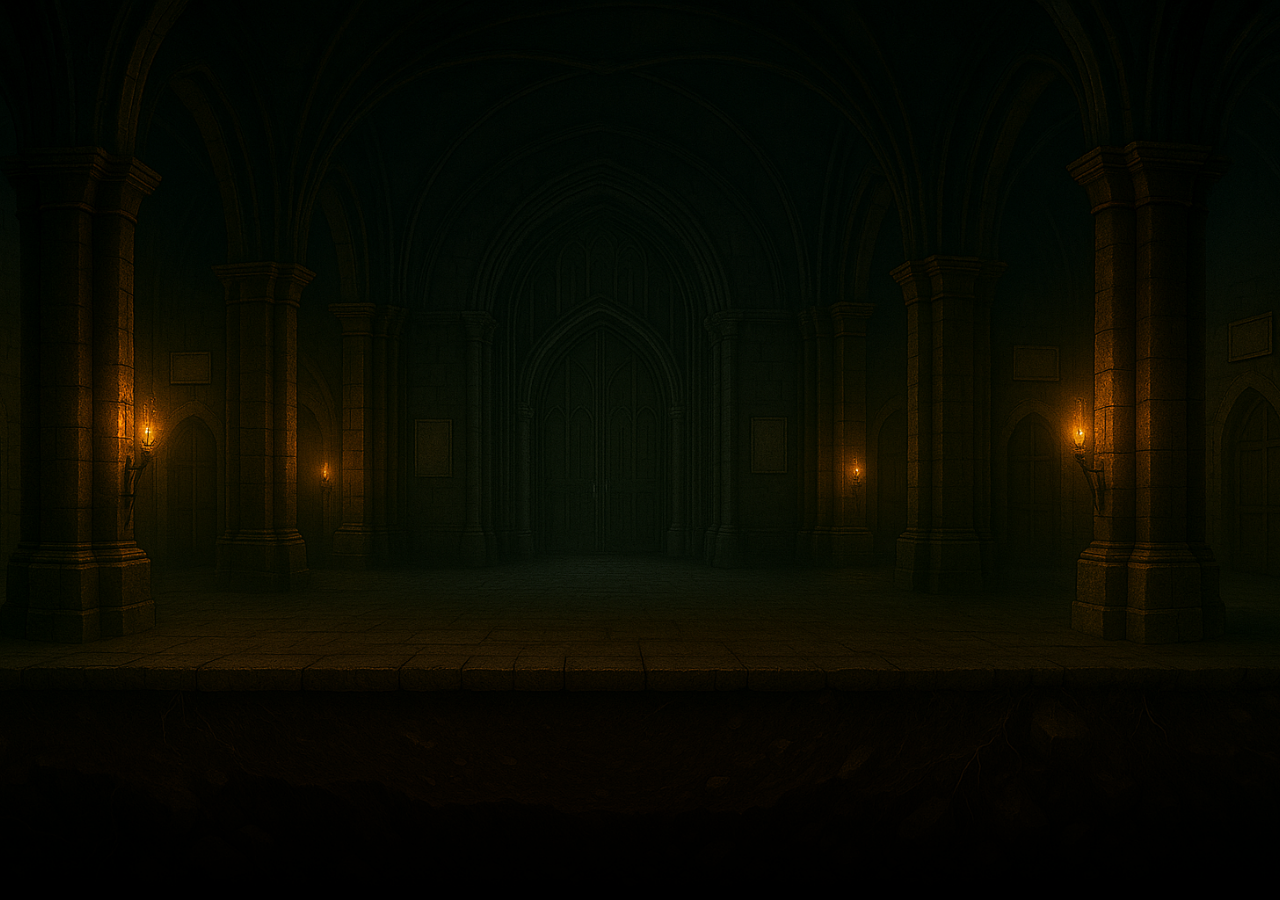
<file: index.html>
<!DOCTYPE html>
<html>
<head>
    <meta charset="UTF-8">
    <title>Image plein écran</title>
    <style>
        body {
            margin: 0;
            padding: 0;
            background: black;
            overflow: hidden;
        }
        img {
            width: 100%;
            height: 100vh;
            object-fit: cover;
            display: block;
        }
    </style>
</head>
<body>
    <img src="castle.png" alt="Château sombre">
</body>
</html>
</file>
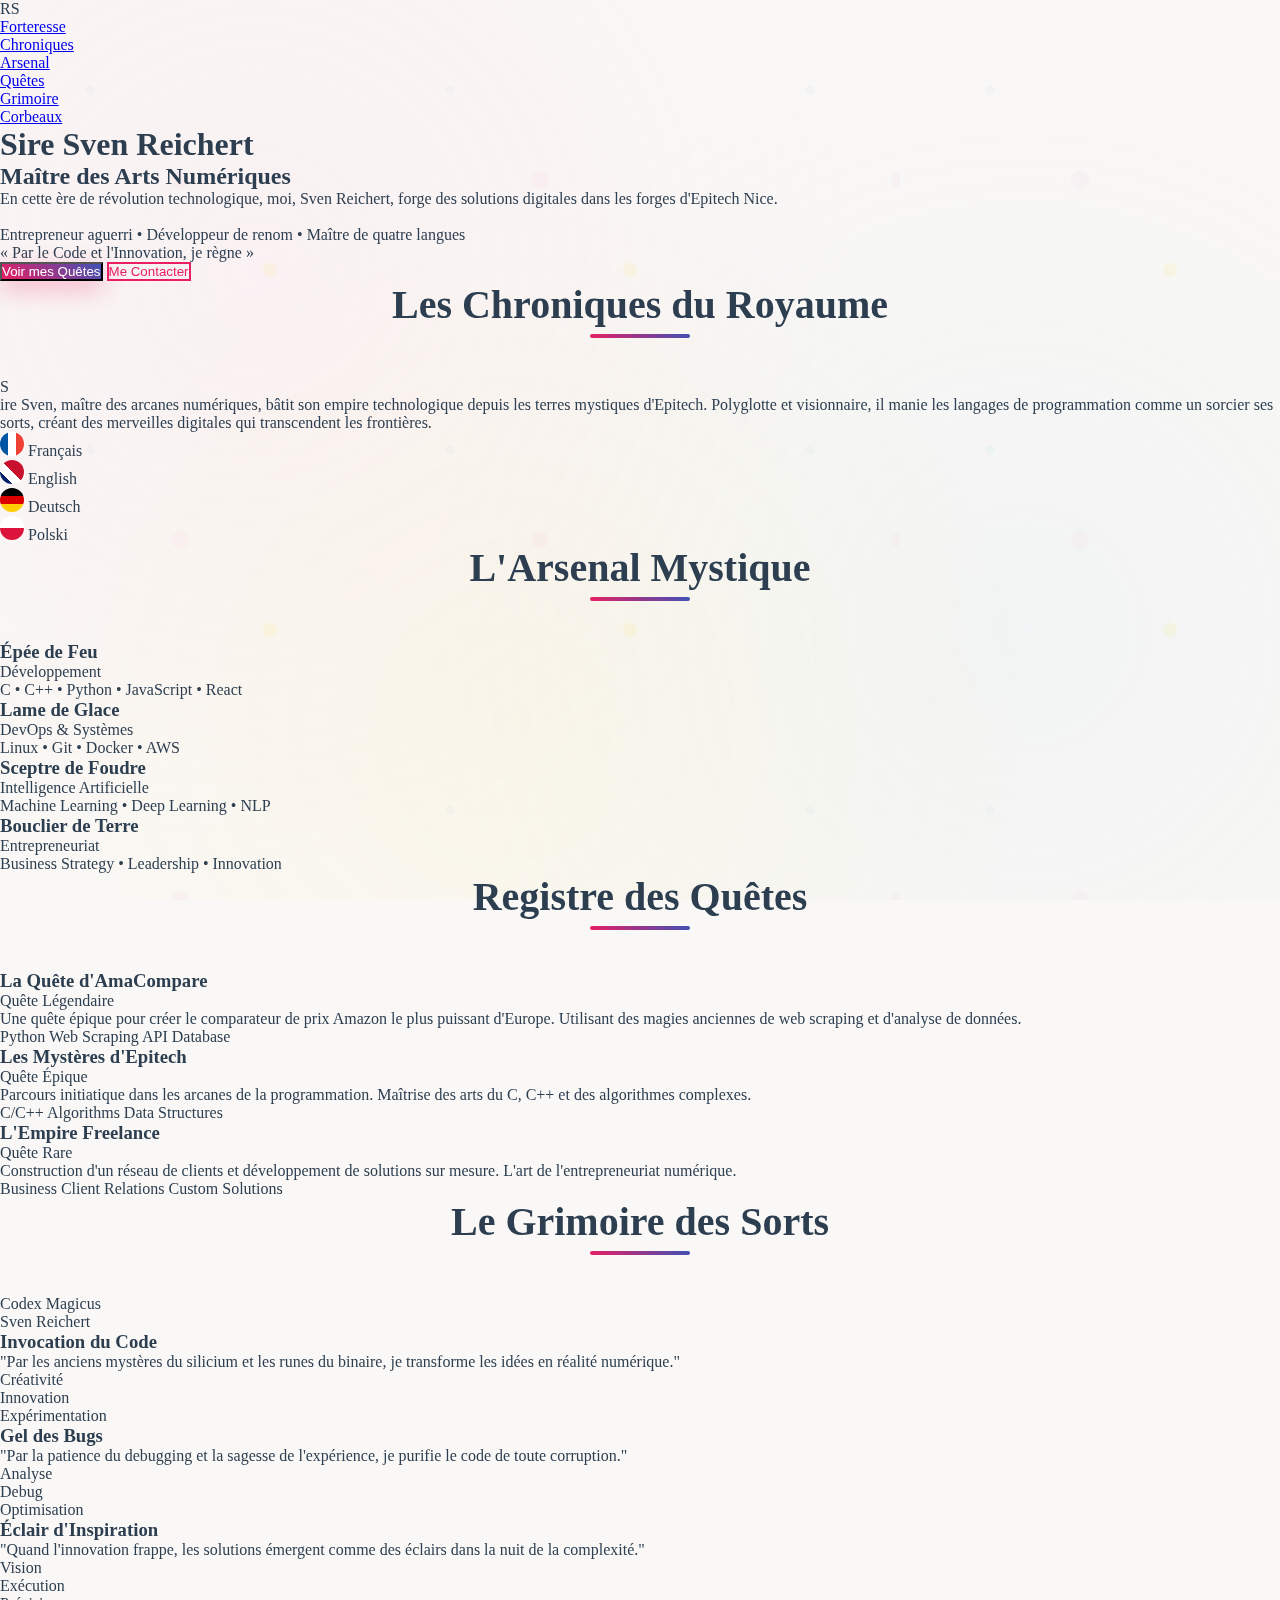
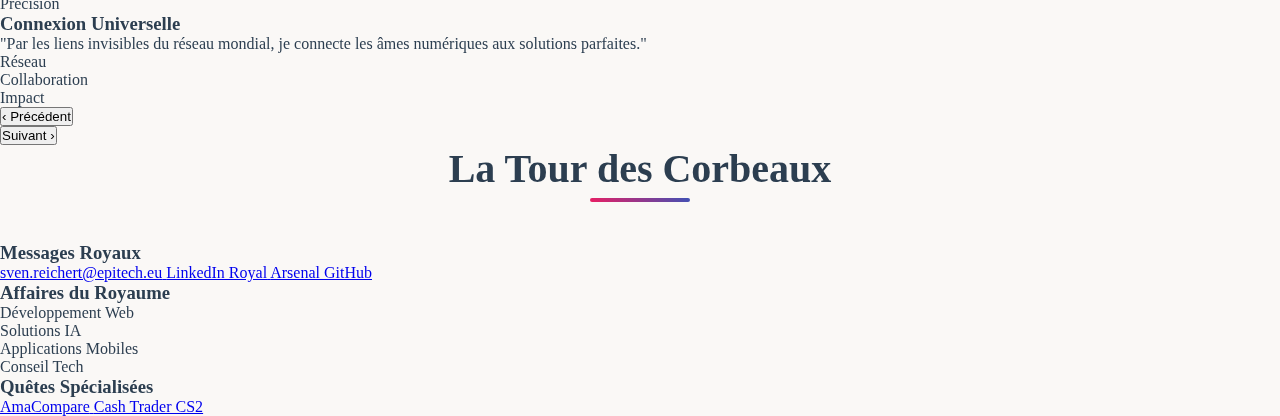
<file: index_medieval.html>
<!--
** EPITECH PROJECT, 2025
** kinder [WSL: Ubuntu-22.04]
** File description:
** index - Dark Medieval Fantasy Portfolio
-->

<!DOCTYPE html>
<html lang="fr">
<head>
    <meta charset="UTF-8">
    <meta name="viewport" content="width=device-width, initial-scale=1.0">
    <title>Sire Sven Reichert - Château des Arts Numérique 🏰</title>
    <link rel="stylesheet" href="styles.css">
    <link href="https://fonts.googleapis.com/css2?family=Cinzel:wght@400;600;700&family=Crimson+Text:ital,wght@0,400;0,600;1,400&display=swap" rel="stylesheet">
</head>
<body class="medieval-realm">
    <!-- Effets atmosphériques dark fantasy supprimés -->

    <!-- Navigation Médiévale -->
    <header class="medieval-header">
        <nav class="castle-nav">
            <div class="heraldry">RS</div>
            <ul class="nav-banners">
                <li><a href="#fortress" class="nav-banner">Forteresse</a></li>
                <li><a href="#chronicles" class="nav-banner">Chroniques</a></li>
                <li><a href="#arsenal" class="nav-banner">Arsenal</a></li>
                <li><a href="#quests" class="nav-banner">Quêtes</a></li>
                <li><a href="#grimoire" class="nav-banner">Grimoire</a></li>
                <li><a href="#ravens" class="nav-banner">Corbeaux</a></li>
            </ul>
        </nav>
    </header>

    <!-- Section Forteresse (Hero) -->
    <section id="fortress" class="fortress-section">
        <div class="castle-gate" onclick="openGate()">
            <div class="gate-doors">
                <div class="gate-left"></div>
                <div class="gate-right"></div>
            </div>
        </div>
        
        <div class="torches">
            <div class="torch torch-left">
                <div class="flame"></div>
            </div>
            <div class="torch torch-right">
                <div class="flame"></div>
            </div>
        </div>

        <div class="hero-content">
            <h1 class="lord-title">Sire Sven Reichert</h1>
            <h2 class="lord-subtitle">Maître des Arts Numériques</h2>
            <div class="medieval-scroll">
                <p class="proclamation">
                    En cette ère de révolution technologique, moi, Sven Reichert, 
                    forge des solutions digitales dans les forges d'Epitech Nice.
                    <br><br>
                    Entrepreneur aguerri • Développeur de renom • Maître de quatre langues
                </p>
            </div>
            <div class="royal-motto">« Par le Code et l'Innovation, je règne »</div>
            <div class="medieval-buttons">
                <button class="medieval-btn btn-primary" onclick="showMagicPortal(() => document.getElementById('quests').scrollIntoView())">
                    Voir mes Quêtes
                </button>
                <button class="medieval-btn btn-secondary" onclick="summonRaven()">
                    Me Contacter
                </button>
            </div>
        </div>
    </section>

    <!-- Section Chroniques (À propos) -->
    <section id="chronicles" class="chronicles-section">
        <h2 class="section-title medieval-title">Les Chroniques du Royaume</h2>
        <div class="parchment">
            <div class="parchment-content">
                <div class="illuminated-letter">S</div>
                <p class="chronicle-text">
                    ire Sven, maître des arcanes numériques, bâtit son empire technologique 
                    depuis les terres mystiques d'Epitech. Polyglotte et visionnaire, 
                    il manie les langages de programmation comme un sorcier ses sorts, 
                    créant des merveilles digitales qui transcendent les frontières.
                </p>
                <div class="languages-banner">
                    <div class="language-crest">
                        <div class="flag fr"></div>
                        <span class="lang-name">Français</span>
                    </div>
                    <div class="language-crest">
                        <div class="flag en"></div>
                        <span class="lang-name">English</span>
                    </div>
                    <div class="language-crest">
                        <div class="flag de"></div>
                        <span class="lang-name">Deutsch</span>
                    </div>
                    <div class="language-crest">
                        <div class="flag pl"></div>
                        <span class="lang-name">Polski</span>
                    </div>
                </div>
            </div>
        </div>
    </section>

    <!-- Section Arsenal (Compétences) -->
    <section id="arsenal" class="arsenal-section">
        <h2 class="section-title medieval-title">L'Arsenal Mystique</h2>
        <div class="weapons-display">
            <div class="weapon-card fire-weapon" data-element="fire">
                <div class="weapon-icon"></div>
                <h3 class="weapon-name">Épée de Feu</h3>
                <p class="weapon-description">Développement</p>
                <div class="weapon-stats">C • C++ • Python • JavaScript • React</div>
                <div class="rarity-glow legendary"></div>
            </div>
            
            <div class="weapon-card ice-weapon" data-element="ice">
                <div class="weapon-icon"></div>
                <h3 class="weapon-name">Lame de Glace</h3>
                <p class="weapon-description">DevOps & Systèmes</p>
                <div class="weapon-stats">Linux • Git • Docker • AWS</div>
                <div class="rarity-glow epic"></div>
            </div>
            
            <div class="weapon-card lightning-weapon" data-element="lightning">
                <div class="weapon-icon"></div>
                <h3 class="weapon-name">Sceptre de Foudre</h3>
                <p class="weapon-description">Intelligence Artificielle</p>
                <div class="weapon-stats">Machine Learning • Deep Learning • NLP</div>
                <div class="rarity-glow legendary"></div>
            </div>
            
            <div class="weapon-card earth-weapon" data-element="earth">
                <div class="weapon-icon"></div>
                <h3 class="weapon-name">Bouclier de Terre</h3>
                <p class="weapon-description">Entrepreneuriat</p>
                <div class="weapon-stats">Business Strategy • Leadership • Innovation</div>
                <div class="rarity-glow rare"></div>
            </div>
        </div>
    </section>

    <!-- Section Quêtes (Projets) -->
    <section id="quests" class="quests-section">
        <h2 class="section-title medieval-title">Registre des Quêtes</h2>
        <div class="quest-scrolls">
            <div class="quest-scroll legendary-quest">
                <div class="quest-seal"></div>
                <div class="quest-content">
                    <h3 class="quest-title">La Quête d'AmaCompare</h3>
                    <p class="quest-rank">Quête Légendaire</p>
                    <div class="quest-description">
                        <p>Une quête épique pour créer le comparateur de prix Amazon le plus puissant d'Europe. 
                        Utilisant des magies anciennes de web scraping et d'analyse de données.</p>
                        <div class="quest-rewards">
                            <span class="tech-rune">Python</span>
                            <span class="tech-rune">Web Scraping</span>
                            <span class="tech-rune">API</span>
                            <span class="tech-rune">Database</span>
                        </div>
                    </div>
                </div>
            </div>
            
            <div class="quest-scroll epic-quest">
                <div class="quest-seal"></div>
                <div class="quest-content">
                    <h3 class="quest-title">Les Mystères d'Epitech</h3>
                    <p class="quest-rank">Quête Épique</p>
                    <div class="quest-description">
                        <p>Parcours initiatique dans les arcanes de la programmation. 
                        Maîtrise des arts du C, C++ et des algorithmes complexes.</p>
                        <div class="quest-rewards">
                            <span class="tech-rune">C/C++</span>
                            <span class="tech-rune">Algorithms</span>
                            <span class="tech-rune">Data Structures</span>
                        </div>
                    </div>
                </div>
            </div>
            
            <div class="quest-scroll rare-quest">
                <div class="quest-seal"></div>
                <div class="quest-content">
                    <h3 class="quest-title">L'Empire Freelance</h3>
                    <p class="quest-rank">Quête Rare</p>
                    <div class="quest-description">
                        <p>Construction d'un réseau de clients et développement de solutions sur mesure. 
                        L'art de l'entrepreneuriat numérique.</p>
                        <div class="quest-rewards">
                            <span class="tech-rune">Business</span>
                            <span class="tech-rune">Client Relations</span>
                            <span class="tech-rune">Custom Solutions</span>
                        </div>
                    </div>
                </div>
            </div>
        </div>
    </section>

    <!-- Section Grimoire (Présentation) -->
    <section id="grimoire" class="grimoire-section">
        <h2 class="section-title medieval-title">Le Grimoire des Sorts</h2>
        <div class="spellbook">
            <div class="book-cover" onclick="createMagicBurst()">
                <div class="book-title">Codex Magicus</div>
                <div class="book-subtitle">Sven Reichert</div>
            </div>
            
            <div class="spell-pages">
                <div class="spell-page active" id="spell-1">
                    <h3 class="spell-name">Invocation du Code</h3>
                    <div class="spell-content">
                        <p class="spell-description">
                            "Par les anciens mystères du silicium et les runes du binaire, 
                            je transforme les idées en réalité numérique."
                        </p>
                        <div class="spell-components">
                            <div class="component">Créativité</div>
                            <div class="component">Innovation</div>
                            <div class="component">Expérimentation</div>
                        </div>
                    </div>
                </div>
                
                <div class="spell-page" id="spell-2">
                    <h3 class="spell-name">Gel des Bugs</h3>
                    <div class="spell-content">
                        <p class="spell-description">
                            "Par la patience du debugging et la sagesse de l'expérience, 
                            je purifie le code de toute corruption."
                        </p>
                        <div class="spell-components">
                            <div class="component">Analyse</div>
                            <div class="component">Debug</div>
                            <div class="component">Optimisation</div>
                        </div>
                    </div>
                </div>
                
                <div class="spell-page" id="spell-3">
                    <h3 class="spell-name">Éclair d'Inspiration</h3>
                    <div class="spell-content">
                        <p class="spell-description">
                            "Quand l'innovation frappe, les solutions émergent comme 
                            des éclairs dans la nuit de la complexité."
                        </p>
                        <div class="spell-components">
                            <div class="component">Vision</div>
                            <div class="component">Exécution</div>
                            <div class="component">Précision</div>
                        </div>
                    </div>
                </div>
                
                <div class="spell-page" id="spell-4">
                    <h3 class="spell-name">Connexion Universelle</h3>
                    <div class="spell-content">
                        <p class="spell-description">
                            "Par les liens invisibles du réseau mondial, 
                            je connecte les âmes numériques aux solutions parfaites."
                        </p>
                        <div class="spell-components">
                            <div class="component">Réseau</div>
                            <div class="component">Collaboration</div>
                            <div class="component">Impact</div>
                        </div>
                    </div>
                </div>
            </div>
            
            <div class="spell-navigation">
                <button class="spell-nav-btn" onclick="previousSpell()">‹ Précédent</button>
                <div class="spell-dots">
                    <span class="spell-dot active" onclick="currentSpell(1)"></span>
                    <span class="spell-dot" onclick="currentSpell(2)"></span>
                    <span class="spell-dot" onclick="currentSpell(3)"></span>
                    <span class="spell-dot" onclick="currentSpell(4)"></span>
                </div>
                <button class="spell-nav-btn" onclick="nextSpell()">Suivant ›</button>
            </div>
        </div>
    </section>

    <!-- Section Tour des Corbeaux (Contact) -->
    <section id="ravens" class="ravens-section">
        <h2 class="section-title medieval-title">La Tour des Corbeaux</h2>
        <div class="raven-tower">
            <div class="tower-top">
                <div class="raven-messenger" onclick="summonRaven()"></div>
            </div>
            <div class="message-scrolls">
                <div class="contact-scroll">
                    <h3 class="scroll-title">Messages Royaux</h3>
                    <div class="contact-methods">
                        <a href="mailto:sven.reichert@epitech.eu" class="contact-method">
                            <span class="contact-icon"></span>
                            <span class="contact-text">sven.reichert@epitech.eu</span>
                        </a>
                        <a href="https://www.linkedin.com/in/sven-reichert-rs" class="contact-method" target="_blank">
                            <span class="contact-icon"></span>
                            <span class="contact-text">LinkedIn Royal</span>
                        </a>
                        <a href="https://github.com/MrKiwistiti" class="contact-method" target="_blank">
                            <span class="contact-icon"></span>
                            <span class="contact-text">Arsenal GitHub</span>
                        </a>
                    </div>
                </div>
                
                <div class="business-scroll">
                    <h3 class="scroll-title">Affaires du Royaume</h3>
                    <div class="business-services">
                        <div class="service-item">
                            <span class="service-icon"></span>
                            <span class="service-name">Développement Web</span>
                        </div>
                        <div class="service-item">
                            <span class="service-icon"></span>
                            <span class="service-name">Solutions IA</span>
                        </div>
                        <div class="service-item">
                            <span class="service-icon"></span>
                            <span class="service-name">Applications Mobiles</span>
                        </div>
                        <div class="service-item">
                            <span class="service-icon"></span>
                            <span class="service-name">Conseil Tech</span>
                        </div>
                    </div>
                </div>
                
                <div class="projects-scroll">
                    <h3 class="scroll-title">Quêtes Spécialisées</h3>
                    <div class="project-links">
                        <a href="https://github.com/MrKiwistiti/AmacompareV2" class="project-link" target="_blank">
                            <span class="project-icon"></span>
                            <span class="project-name">AmaCompare</span>
                        </a>
                        <a href="https://guns.lol/mrkiwi" class="project-link" target="_blank">
                            <span class="project-icon"></span>
                            <span class="project-name">Cash Trader CS2</span>
                        </a>
                    </div>
                </div>
            </div>
        </div>
    </section>

    <!-- Dialogue Box pour les interactions -->
    <div id="dialogueBox" class="dialogue-box hidden">
        <div class="dialogue-content">
            <div class="dialogue-character"></div>
            <div class="dialogue-text"></div>
        </div>
        <div class="dialogue-options"></div>
    </div>

    <!-- Boss Battle Arena (Hidden) -->
    <div id="bossArena" class="boss-arena hidden">
        <div class="boss-container">
            <div class="boss-dragon"></div>
            <div class="boss-health-bar">
                <div class="boss-health-fill"></div>
            </div>
        </div>
    </div>

    <!-- Achievement Notifications -->
    <div id="achievementNotification" class="achievement-notification hidden">
        <div class="achievement-icon"></div>
        <div class="achievement-content">
            <div class="achievement-title"></div>
            <div class="achievement-description"></div>
        </div>
    </div>

    <!-- Portail magique pour les transitions -->
    <div id="magicPortal" class="magic-portal hidden">
        <div class="portal-ring"></div>
        <div class="portal-energy"></div>
    </div>

    <script src="script.js"></script>
</body>
</html>
</file>
<file: styles.css>
/*
** EPITECH PROJECT, 2025
** kinder [WSL: Ubuntu-22.04]
** File description:
** styles
*/

/* Reset et styles de base */
* {
    margin: 0;
    padding: 0;
    box-sizing: border-box;
}

body {
    font-family: 'Georgia', serif;
    background: #faf8f6;
    color: #2c3e50;
    overflow-x: hidden;
    position: relative;
}

/* Background avec patterns */
body::before {
    content: '';
    position: fixed;
    top: 0;
    left: 0;
    width: 100%;
    height: 100%;
    background: 
        radial-gradient(circle at 20% 30%, rgba(248, 187, 217, 0.1) 0%, transparent 50%),
        radial-gradient(circle at 80% 70%, rgba(173, 216, 230, 0.1) 0%, transparent 50%),
        radial-gradient(circle at 40% 80%, rgba(255, 215, 0, 0.05) 0%, transparent 50%),
        url('data:image/svg+xml,<svg xmlns="http://www.w3.org/2000/svg" viewBox="0 0 100 100"><defs><pattern id="aesthetic-pattern" patternUnits="userSpaceOnUse" width="40" height="40"><circle cx="20" cy="20" r="1" fill="%23f8bbd9" opacity="0.1"/><circle cx="10" cy="10" r="0.5" fill="%23add8e6" opacity="0.1"/><circle cx="30" cy="30" r="0.8" fill="%23ffd700" opacity="0.08"/></pattern></defs><rect width="100" height="100" fill="url(%23aesthetic-pattern)"/></svg>');
    z-index: -1;
}

/* Container principal */
.royal-container {
    min-height: 100vh;
    position: relative;
}

/* Éléments flottants animés */
.floating-elements {
    position: fixed;
    top: 0;
    left: 0;
    width: 100%;
    height: 100%;
    pointer-events: none;
    z-index: 1;
}

.floating-element {
    position: absolute;
    animation: float 8s ease-in-out infinite;
    opacity: 0.3;
}

.floating-element:nth-child(1) { 
    top: 10%; 
    left: 10%; 
    animation-delay: 0s;
    font-size: 2rem;
    color: #f8bbd9;
}
.floating-element:nth-child(1)::before { content: '✨'; }

.floating-element:nth-child(2) { 
    top: 20%; 
    right: 15%; 
    animation-delay: 2s;
    font-size: 1.5rem;
    color: #add8e6;
}
.floating-element:nth-child(2)::before { content: '🌙'; }

.floating-element:nth-child(3) { 
    bottom: 15%; 
    left: 20%; 
    animation-delay: 4s;
    font-size: 1.8rem;
    color: #ffd700;
}
.floating-element:nth-child(3)::before { content: '💫'; }

.floating-element:nth-child(4) { 
    bottom: 10%; 
    right: 10%; 
    animation-delay: 1s;
    font-size: 1.6rem;
    color: #f8bbd9;
}
.floating-element:nth-child(4)::before { content: '🦋'; }

.floating-element:nth-child(5) { 
    top: 50%; 
    left: 5%; 
    animation-delay: 3s;
    font-size: 1.4rem;
    color: #add8e6;
}
.floating-element:nth-child(5)::before { content: '🌸'; }

.floating-element:nth-child(6) { 
    top: 60%; 
    right: 5%; 
    animation-delay: 5s;
    font-size: 1.7rem;
    color: #ffd700;
}
.floating-element:nth-child(6)::before { content: '⭐'; }

/* Animation flottante */
@keyframes float {
    0%, 100% { transform: translateY(0px) rotate(0deg); opacity: 0.3; }
    50% { transform: translateY(-30px) rotate(180deg); opacity: 0.6; }
}

/* Header et Navigation */
.header {
    position: fixed;
    top: 0;
    width: 100%;
    background: rgba(255, 255, 255, 0.95);
    backdrop-filter: blur(10px);
    border-bottom: 2px solid rgba(233, 30, 99, 0.2);
    z-index: 1000;
    padding: 15px 0;
}

.nav {
    display: flex;
    justify-content: space-between;
    align-items: center;
    max-width: 1200px;
    margin: 0 auto;
    padding: 0 20px;
}

.logo {
    font-size: 24px;
    font-weight: bold;
    color: #e91e63;
    text-decoration: none;
    letter-spacing: 2px;
}

.nav-links {
    display: flex;
    list-style: none;
    gap: 30px;
}

.nav-links a {
    text-decoration: none;
    color: #2c3e50;
    font-weight: 500;
    transition: color 0.3s ease;
    position: relative;
}

.nav-links a:hover {
    color: #e91e63;
}

.nav-links a::after {
    content: '';
    position: absolute;
    bottom: -5px;
    left: 0;
    width: 0;
    height: 2px;
    background: #3f51b5;
    transition: width 0.3s ease;
}

.nav-links a:hover::after {
    width: 100%;
}

/* Section Hero */
.hero {
    min-height: 100vh;
    display: flex;
    align-items: center;
    justify-content: center;
    text-align: center;
    padding: 100px 20px 50px;
    position: relative;
    z-index: 10;
}

.hero-content {
    max-width: 800px;
    animation: fadeInUp 1s ease-out;
}

.hero-title {
    font-size: 4rem;
    font-weight: bold;
    margin-bottom: 20px;
    color: #FA8072;  /* Rose saumon */
    text-shadow: 0 4px 8px rgba(0,0,0,0.1);
}

.hero-subtitle {
    font-size: 1.5rem;
    color: #2c3e50;
    margin-bottom: 15px;
    font-weight: 300;
}

.hero-description {
    font-size: 1.2rem;
    color: #666;
    margin-bottom: 30px;
    line-height: 1.6;
}

.hero-slogan {
    font-size: 1.8rem;
    font-style: italic;
    color: #e91e63;
    margin-bottom: 40px;
    font-weight: 600;
}

/* Boutons CTA */
.cta-buttons {
    display: flex;
    gap: 20px;
    justify-content: center;
    flex-wrap: wrap;
}

.btn {
    padding: 15px 30px;
    border: none;
    border-radius: 50px;
    font-size: 1.1rem;
    font-weight: 600;
    cursor: pointer;
    transition: all 0.3s ease;
    text-decoration: none;
    display: inline-block;
    position: relative;
    overflow: hidden;
}

.btn-primary {
    background: linear-gradient(45deg, #e91e63, #3f51b5);
    color: white;
    box-shadow: 0 8px 25px rgba(233, 30, 99, 0.3);
}

.btn-secondary {
    background: transparent;
    color: #e91e63;
    border: 2px solid #e91e63;
}

.btn:hover {
    transform: translateY(-3px);
    box-shadow: 0 15px 35px rgba(233, 30, 99, 0.4);
}

/* Sections générales */
.section {
    padding: 80px 20px;
    max-width: 1200px;
    margin: 0 auto;
    position: relative;
    z-index: 10;
}

.section-title {
    text-align: center;
    font-size: 2.5rem;
    margin-bottom: 50px;
    color: #2c3e50;
    position: relative;
}

.section-title::after {
    content: '';
    position: absolute;
    bottom: -10px;
    left: 50%;
    transform: translateX(-50%);
    width: 100px;
    height: 4px;
    background: linear-gradient(45deg, #e91e63, #3f51b5);
    border-radius: 2px;
}

/* Grille de compétences */
.skills-grid {
    display: grid;
    grid-template-columns: repeat(auto-fit, minmax(250px, 1fr));
    gap: 30px;
    margin-top: 50px;
}

.skill-card {
    background: rgba(255, 255, 255, 0.8);
    padding: 30px;
    border-radius: 20px;
    text-align: center;
    box-shadow: 0 10px 30px rgba(0,0,0,0.1);
    transition: transform 0.3s ease;
    border: 2px solid rgba(233, 30, 99, 0.1);
}

.skill-card:hover {
    transform: translateY(-10px);
    box-shadow: 0 20px 40px rgba(233, 30, 99, 0.2);
}

.skill-icon {
    font-size: 3rem;
    margin-bottom: 20px;
    color: #e91e63;
}

/* Grille de projets */
.projects-grid {
    display: grid;
    grid-template-columns: repeat(auto-fit, minmax(350px, 1fr));
    gap: 40px;
    margin-top: 50px;
}

.project-card {
    background: rgba(255, 255, 255, 0.9);
    border-radius: 20px;
    overflow: hidden;
    box-shadow: 0 15px 35px rgba(0,0,0,0.1);
    transition: transform 0.3s ease;
    border: 2px solid rgba(63, 81, 181, 0.1);
}

.project-card:hover {
    transform: translateY(-5px);
    box-shadow: 0 25px 50px rgba(63, 81, 181, 0.2);
}

.project-header {
    background: linear-gradient(45deg, #e91e63, #3f51b5);
    color: white;
    padding: 20px;
    text-align: center;
}

.project-content {
    padding: 30px;
}

.project-title {
    font-size: 1.5rem;
    margin-bottom: 15px;
    color: #2c3e50;
}

.project-description {
    color: #666;
    line-height: 1.6;
    margin-bottom: 20px;
}

.project-tech {
    display: flex;
    flex-wrap: wrap;
    gap: 10px;
    margin-bottom: 20px;
}

.tech-tag {
    background: rgba(233, 30, 99, 0.1);
    color: #e91e63;
    padding: 5px 15px;
    border-radius: 20px;
    font-size: 0.9rem;
    font-weight: 500;
}

/* Section langues */
.languages {
    display: flex;
    justify-content: center;
    gap: 30px;
    margin-top: 30px;
    flex-wrap: wrap;
}

.language-item {
    display: flex;
    align-items: center;
    gap: 10px;
    padding: 15px 25px;
    background: rgba(255, 255, 255, 0.8);
    border-radius: 50px;
    box-shadow: 0 5px 15px rgba(0,0,0,0.1);
    transition: transform 0.3s ease;
}

.language-item:hover {
    transform: translateY(-3px);
}

/* Drapeaux */
.flag {
    width: 24px;
    height: 24px;
    border-radius: 50%;
    display: inline-block;
}

.flag.fr { background: linear-gradient(to right, #0055A4 33%, #FFFFFF 33%, #FFFFFF 66%, #EF4135 66%); }
.flag.en { background: linear-gradient(45deg, #012169 25%, #FFFFFF 25%, #FFFFFF 50%, #C8102E 50%); }
.flag.de { background: linear-gradient(to bottom, #000000 33%, #DD0000 33%, #DD0000 66%, #FFCE00 66%); }
.flag.pl { background: linear-gradient(to bottom, #FFFFFF 50%, #DC143C 50%); }

/* Section contact */
.contact-section {
    background: linear-gradient(135deg, rgba(233, 30, 99, 0.1) 0%, rgba(63, 81, 181, 0.1) 100%);
    border-radius: 30px;
    padding: 50px;
    margin-top: 50px;
    text-align: center;
}

.business-contacts {
    display: flex;
    flex-direction: column;
    gap: 40px;
    max-width: 800px;
    margin: 0 auto;
}

.business-group {
    background: rgba(255, 255, 255, 0.9);
    padding: 30px;
    border-radius: 20px;
    border: 2px solid rgba(248, 187, 217, 0.2);
    backdrop-filter: blur(10px);
    position: relative;
    overflow: hidden;
}

.business-group::before {
    content: '';
    position: absolute;
    top: 0;
    left: 0;
    right: 0;
    height: 4px;
    background: linear-gradient(90deg, #f8bbd9, #add8e6, #ffd700);
    background-size: 200% 100%;
    animation: gradient-flow 3s ease-in-out infinite;
}

.business-group.general-contact {
    background: rgba(248, 187, 217, 0.05);
    border-color: #f8bbd9;
}

.business-title {
    font-size: 1.4rem;
    color: #2c3e50;
    margin-bottom: 20px;
    text-align: center;
    font-weight: 600;
}

.contact-links {
    display: flex;
    justify-content: center;
    gap: 20px;
    flex-wrap: wrap;
}

.contact-link {
    display: flex;
    align-items: center;
    gap: 10px;
    padding: 15px 25px;
    background: rgba(255, 255, 255, 0.9);
    border-radius: 50px;
    text-decoration: none;
    color: #2c3e50;
    transition: all 0.3s ease;
    border: 2px solid transparent;
}

.contact-link:hover {
    border-color: #e91e63;
    transform: translateY(-3px);
    box-shadow: 0 10px 25px rgba(233, 30, 99, 0.3);
}

/* Présentation interactive */
.presentation-container {
    margin-top: 50px;
    text-align: center;
}

.presentation-frame {
    background: rgba(255, 255, 255, 0.9);
    border-radius: 20px;
    padding: 30px;
    box-shadow: 0 15px 35px rgba(0,0,0,0.1);
    border: 2px solid rgba(233, 30, 99, 0.1);
}

.slide {
    display: none;
    padding: 40px;
    min-height: 500px;
    text-align: center;
}

.slide.active {
    display: block;
    animation: slideIn 0.5s ease-out;
}

.slide h2 {
    font-size: 2.5rem;
    margin-bottom: 30px;
    color: #e91e63;
}

.slide h3 {
    font-size: 1.8rem;
    margin-bottom: 20px;
    color: #3f51b5;
}

.slide-content {
    font-size: 1.2rem;
    line-height: 1.8;
    color: #2c3e50;
    max-width: 800px;
    margin: 0 auto;
}

.slide-navigation {
    display: flex;
    justify-content: center;
    gap: 20px;
    margin-top: 30px;
}

.nav-btn {
    padding: 10px 20px;
    background: #e91e63;
    color: white;
    border: none;
    border-radius: 25px;
    cursor: pointer;
    transition: all 0.3s ease;
}

.nav-btn:hover {
    background: #3f51b5;
    transform: translateY(-2px);
}

.nav-btn:disabled {
    background: #ccc;
    cursor: not-allowed;
    transform: none;
}

.slide-indicator {
    display: flex;
    justify-content: center;
    gap: 10px;
    margin-top: 20px;
}

.indicator-dot {
    width: 12px;
    height: 12px;
    border-radius: 50%;
    background: #ccc;
    cursor: pointer;
    transition: background 0.3s ease;
}

.indicator-dot.active {
    background: #e91e63;
}

/* Animations */
@keyframes fadeInUp {
    from {
        opacity: 0;
        transform: translateY(50px);
    }
    to {
        opacity: 1;
        transform: translateY(0);
    }
}

@keyframes slideIn {
    from {
        opacity: 0;
        transform: translateX(20px);
    }
    to {
        opacity: 1;
        transform: translateX(0);
    }
}

@keyframes gradient-flow {
    0% { background-position: 0% 50%; }
    50% { background-position: 100% 50%; }
    100% { background-position: 0% 50%; }
}

/* Vision cards */
.vision-content {
    display: grid;
    grid-template-columns: repeat(auto-fit, minmax(250px, 1fr));
    gap: 30px;
    margin-top: 30px;
}

.vision-card {
    background: rgba(255, 255, 255, 0.8);
    padding: 25px;
    border-radius: 15px;
    text-align: center;
    border: 2px solid rgba(233, 30, 99, 0.1);
}

.vision-icon {
    font-size: 2.5rem;
    margin-bottom: 15px;
    color: #3f51b5;
}

/* Media Queries pour mobile */
@media (max-width: 768px) {
    .hero-title {
        font-size: 2.5rem;
    }
    
    .nav-links {
        display: none;
    }
    
    .cta-buttons {
        flex-direction: column;
        align-items: center;
    }
    
    .contact-links {
        flex-direction: column;
        align-items: center;
    }
    
    .projects-grid {
        grid-template-columns: 1fr;
    }
    
    .skills-grid {
        grid-template-columns: 1fr;
    }
    
    .section {
        padding: 60px 20px;
    }
    
    .slide {
        padding: 20px;
    }
    
    .hero-subtitle {
        font-size: 1.2rem;
    }
    
    .hero-description {
        font-size: 1rem;
    }
}
</file>
